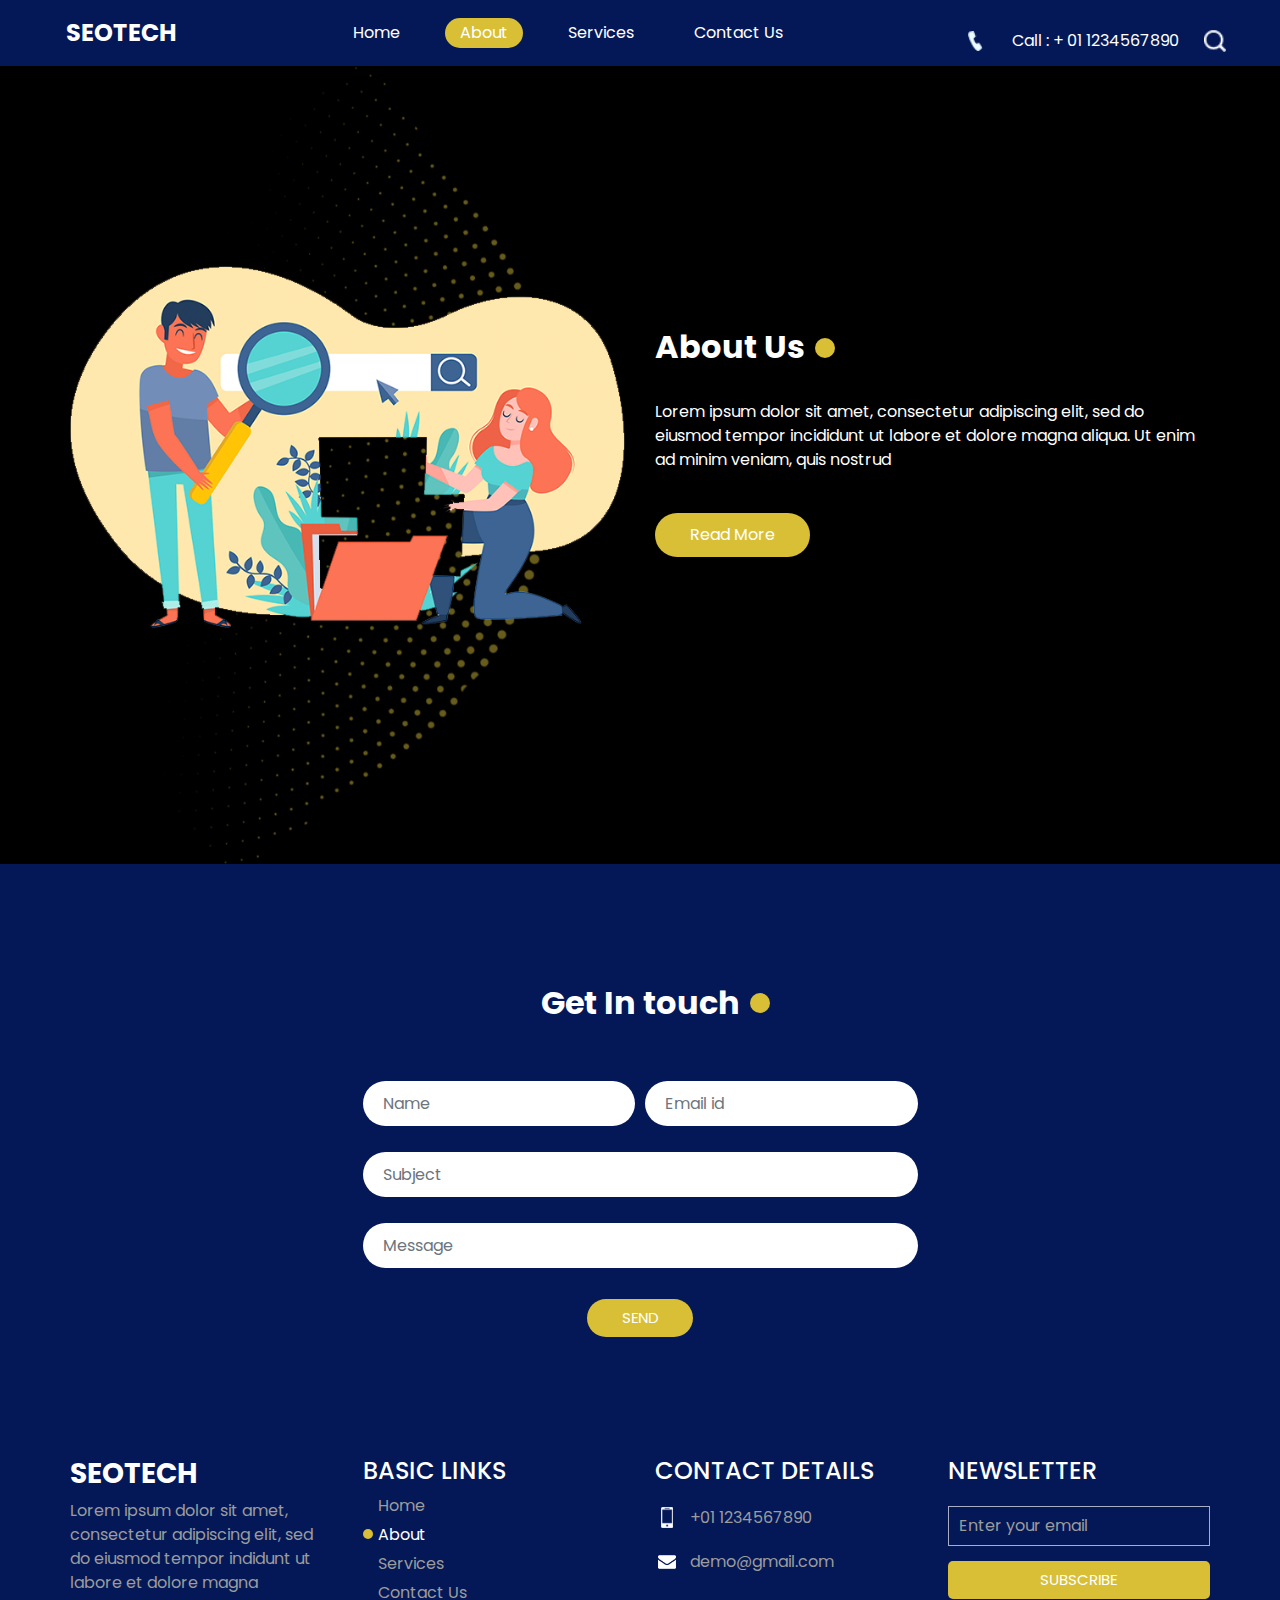
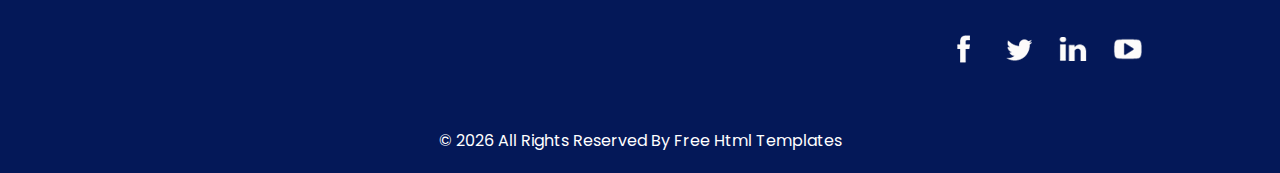
<file: about.html>
<!DOCTYPE html>
<html>

<head>
  <!-- Basic -->
  <meta charset="utf-8" />
  <meta http-equiv="X-UA-Compatible" content="IE=edge" />
  <!-- Mobile Metas -->
  <meta name="viewport" content="width=device-width, initial-scale=1, shrink-to-fit=no" />
  <!-- Site Metas -->
  <meta name="keywords" content="" />
  <meta name="description" content="" />
  <meta name="author" content="" />

  <title>Seotech</title>

  <!-- slider stylesheet -->
  <link rel="stylesheet" type="text/css" href="https://cdnjs.cloudflare.com/ajax/libs/OwlCarousel2/2.1.3/assets/owl.carousel.min.css" />

  <!-- bootstrap core css -->
  <link rel="stylesheet" type="text/css" href="css/bootstrap.css" />

  <!-- fonts style -->
  <link href="https://fonts.googleapis.com/css?family=Poppins:400,600,700&display=swap" rel="stylesheet">
  <!-- Custom styles for this template -->
  <link href="css/style.css" rel="stylesheet" />
  <!-- responsive style -->
  <link href="css/responsive.css" rel="stylesheet" />
</head>

<body class="sub_page">

  <div class="hero_area">
    <!-- header section strats -->
    <header class="header_section">
      <div class="container-fluid">
        <nav class="navbar navbar-expand-lg custom_nav-container ">
          <a class="navbar-brand" href="index.html">
            <span>
              Seotech
            </span>
          </a>
          </a>
          <button class="navbar-toggler" type="button" data-toggle="collapse" data-target="#navbarSupportedContent" aria-controls="navbarSupportedContent" aria-expanded="false" aria-label="Toggle navigation">
            <span class="s-1"> </span>
            <span class="s-2"> </span>
            <span class="s-3"> </span>
          </button>

          <div class="collapse navbar-collapse" id="navbarSupportedContent">
            <div class="d-flex mx-auto flex-column flex-lg-row align-items-center">
              <ul class="navbar-nav  ">
                <li class="nav-item ">
                  <a class="nav-link" href="index.html">Home <span class="sr-only">(current)</span></a>
                </li>
                <li class="nav-item active">
                  <a class="nav-link" href="about.html"> About</a>
                </li>
                <li class="nav-item">
                  <a class="nav-link" href="service.html"> Services </a>
                </li>
                <li class="nav-item">
                  <a class="nav-link" href="#contactLink">Contact Us</a>
                </li>
              </ul>
            </div>
            <div class="quote_btn-container ">
              <a href="">
                <img src="images/call.png" alt="">
                <span>
                  Call : + 01 1234567890
                </span>
              </a>
              <form class="form-inline">
                <button class="btn  my-2 my-sm-0 nav_search-btn" type="submit"></button>
              </form>
            </div>
          </div>
        </nav>
      </div>
    </header>
    <!-- end header section -->
  </div>

  <!-- about section -->

  <section class="about_section ">
    <div class="container">
      <div class="row">
        <div class="col-md-6">
          <div class="img-box">
            <img src="images/about-img2.png" alt="">
          </div>
        </div>
        <div class="col-md-6">
          <div class="detail-box">
            <div class="heading_container">
              <h2>
                About Us
              </h2>
            </div>
            <p>
              Lorem ipsum dolor sit amet, consectetur adipiscing elit, sed do eiusmod tempor incididunt ut labore et
              dolore magna aliqua. Ut enim ad minim veniam, quis nostrud
            </p>
            <a href="">
              Read More
            </a>
          </div>
        </div>
      </div>
    </div>
  </section>

  <!-- end about section -->


  <div class="footer_bg">

    <!-- contact section -->
    <section class="contact_section layout_padding" id="contactLink">
      <div class="container">
        <div class="heading_container">
          <h2>
            Get In touch
          </h2>
        </div>
      </div>
      <div class="container">
        <div class="row">
          <div class="col-lg-6 col-md-8 mx-auto">
            <form>
              <div class="form-row">
                <div class="form-group col-md-6">
                  <input type="text" class="form-control" id="inputName4" placeholder="Name ">
                </div>
                <div class="form-group col-md-6">
                  <input type="email" class="form-control" id="inputEmail4" placeholder="Email id">
                </div>

              </div>
              <div class="form-row">
                <div class="form-group col">
                  <input type="text" class="form-control" id="inputSubject4" placeholder="Subject">
                </div>
              </div>
              <div class="form-group">
                <input type="text" class="form-control" id="inputMessage" placeholder="Message">
              </div>
              <div class="d-flex justify-content-center">
                <button type="submit" class="">Send</button>
              </div>
            </form>
          </div>
        </div>
      </div>
    </section>


    <!-- end contact section -->



    <!-- info section -->
    <section class="info_section layout_padding2">
      <div class="container">
        <div class="row">
          <div class="col-md-3">
            <div class="info_logo">
              <h3>
                Seotech
              </h3>
              <p>
                Lorem ipsum dolor sit amet, consectetur adipiscing elit, sed do eiusmod tempor indidunt ut labore et
                dolore magna
              </p>
            </div>
          </div>
          <div class="col-md-3">
            <div class="info_links">
              <h4>
                BASIC LINKS
              </h4>
              <ul class="  ">
                <li class=" ">
                  <a class="" href="index.html">Home <span class="sr-only">(current)</span></a>
                </li>
                <li class="active">
                  <a class="" href="about.html"> About</a>
                </li>
                <li class="">
                  <a class="" href="service.html"> Services </a>
                </li>
                <li class="">
                  <a class="" href="#contactLink">Contact Us</a>
                </li>
              </ul>
            </div>
          </div>
          <div class="col-md-3">
            <div class="info_contact">
              <h4>
                CONTACT DETAILS
              </h4>
              <a href="">
                <div class="img-box">
                  <img src="images/telephone-white.png" width="12px" alt="">
                </div>
                <p>
                  +01 1234567890
                </p>
              </a>
              <a href="">
                <div class="img-box">
                  <img src="images/envelope-white.png" width="18px" alt="">
                </div>
                <p>
                  demo@gmail.com
                </p>
              </a>
            </div>
          </div>
          <div class="col-md-3">
            <div class="info_form ">
              <h4>
                NEWSLETTER
              </h4>
              <form action="">
                <input type="email" placeholder="Enter your email">
                <button>
                  Subscribe
                </button>
              </form>
              <div class="social_box">
                <a href="">
                  <img src="images/info-fb.png" alt="">
                </a>
                <a href="">
                  <img src="images/info-twitter.png" alt="">
                </a>
                <a href="">
                  <img src="images/info-linkedin.png" alt="">
                </a>
                <a href="">
                  <img src="images/info-youtube.png" alt="">
                </a>
              </div>
            </div>
          </div>
        </div>
      </div>
    </section>

    <!-- end info_section -->


    <!-- footer section -->
    <section class="container-fluid footer_section">
      <div class="container">
        <p>
          &copy; <span id="displayYear"></span> All Rights Reserved By
          <a href="https://html.design/">Free Html Templates</a>
        </p>
      </div>
    </section>
    <!-- footer section -->

  </div>

  <script type="text/javascript" src="js/jquery-3.4.1.min.js"></script>
  <script type="text/javascript" src="js/bootstrap.js"></script>
  <script type="text/javascript" src="js/custom.js"></script>


</body>

</html>
</file>
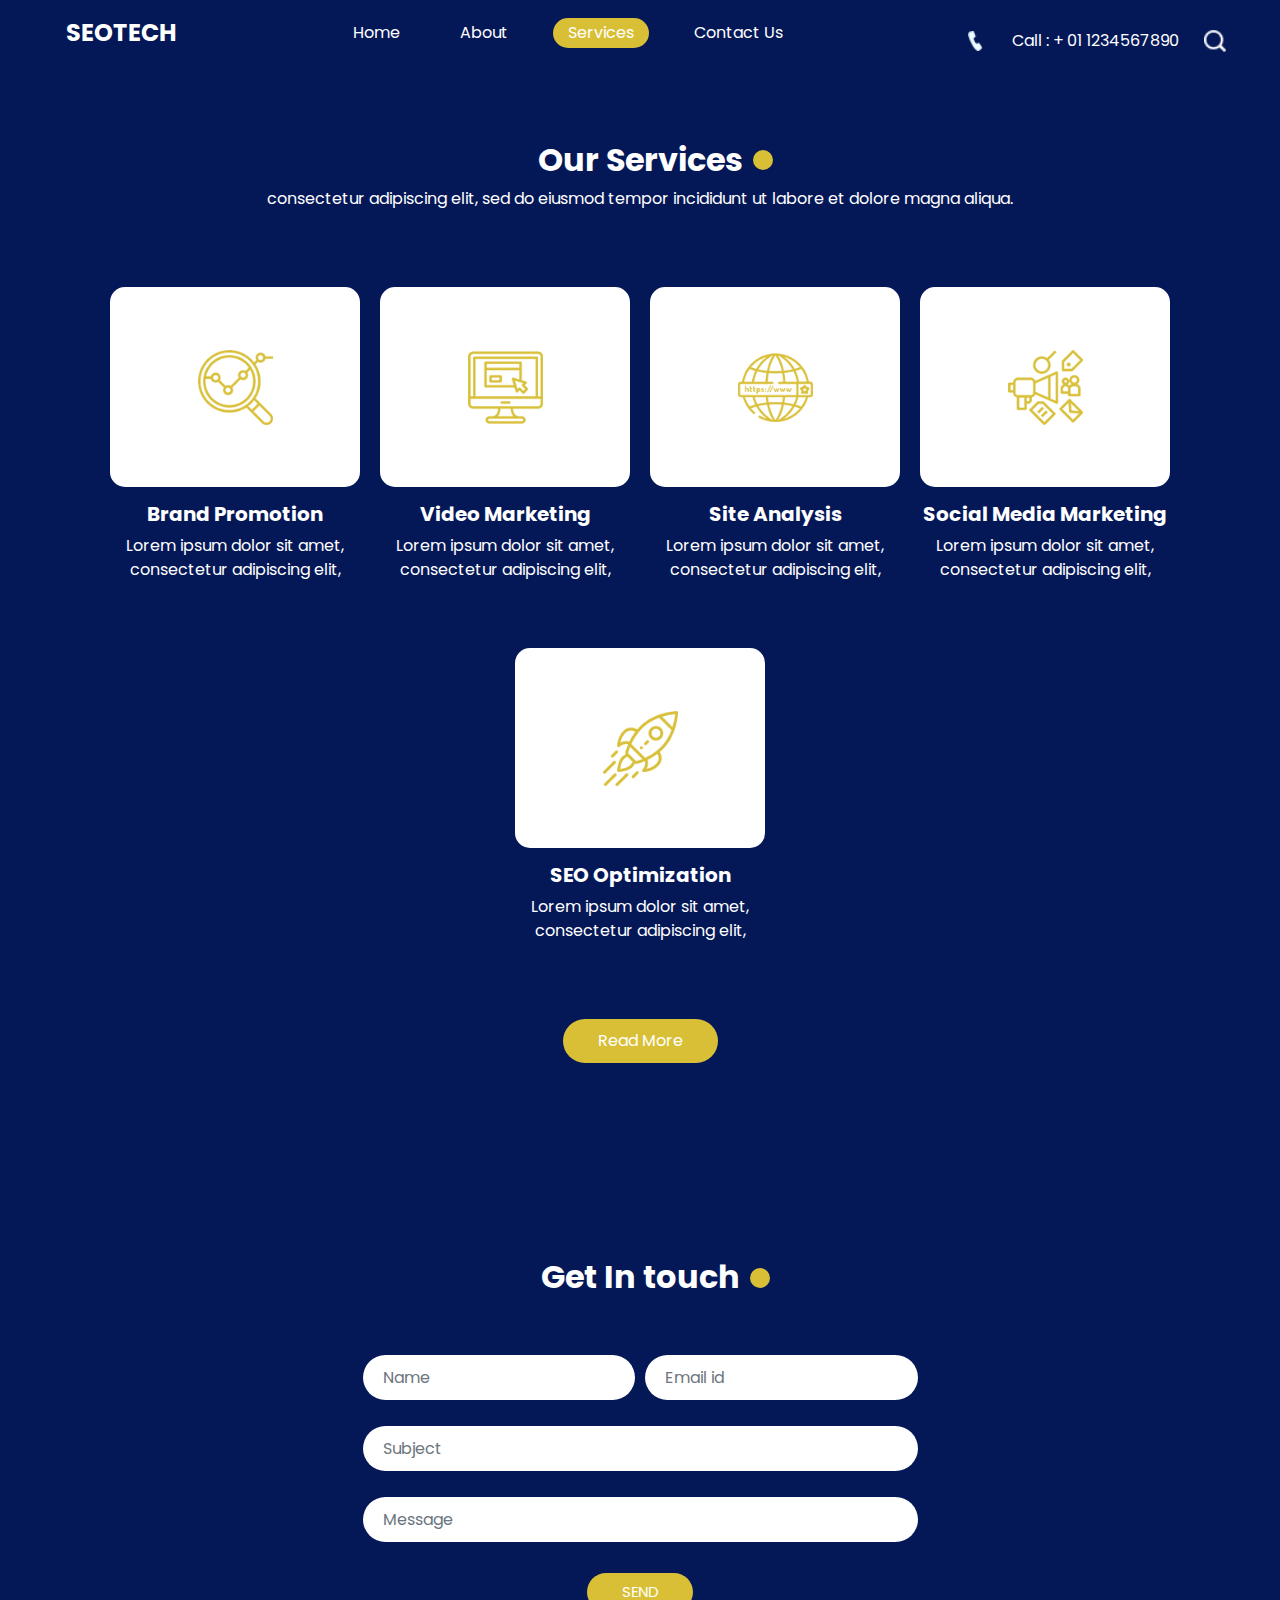
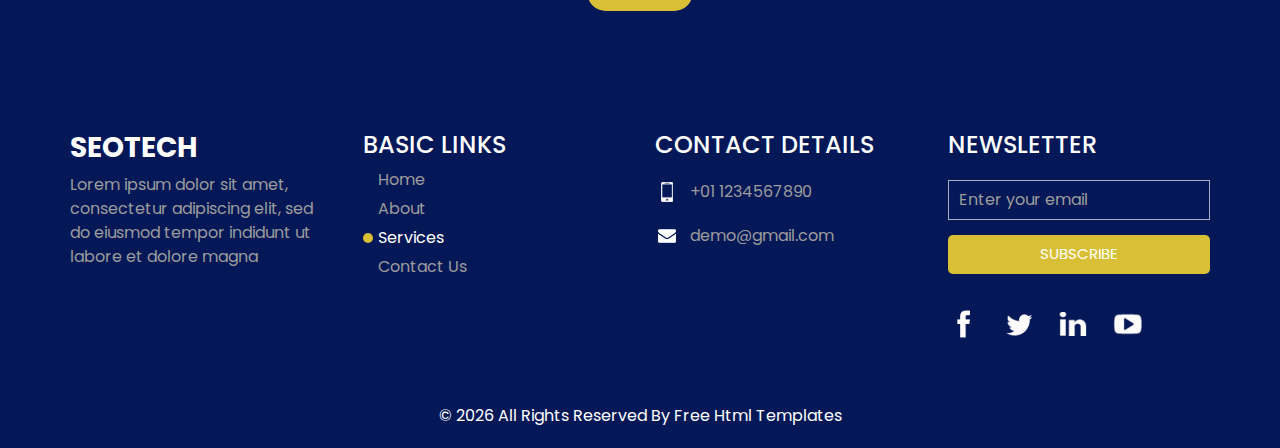
<file: service.html>
<!DOCTYPE html>
<html>

<head>
  <!-- Basic -->
  <meta charset="utf-8" />
  <meta http-equiv="X-UA-Compatible" content="IE=edge" />
  <!-- Mobile Metas -->
  <meta name="viewport" content="width=device-width, initial-scale=1, shrink-to-fit=no" />
  <!-- Site Metas -->
  <meta name="keywords" content="" />
  <meta name="description" content="" />
  <meta name="author" content="" />

  <title>Seotech</title>

  <!-- slider stylesheet -->
  <link rel="stylesheet" type="text/css" href="https://cdnjs.cloudflare.com/ajax/libs/OwlCarousel2/2.1.3/assets/owl.carousel.min.css" />

  <!-- bootstrap core css -->
  <link rel="stylesheet" type="text/css" href="css/bootstrap.css" />

  <!-- fonts style -->
  <link href="https://fonts.googleapis.com/css?family=Poppins:400,600,700&display=swap" rel="stylesheet">
  <!-- Custom styles for this template -->
  <link href="css/style.css" rel="stylesheet" />
  <!-- responsive style -->
  <link href="css/responsive.css" rel="stylesheet" />
</head>

<body class="sub_page">

  <div class="hero_area">
    <!-- header section strats -->
    <header class="header_section">
      <div class="container-fluid">
        <nav class="navbar navbar-expand-lg custom_nav-container ">
          <a class="navbar-brand" href="index.html">
            <span>
              Seotech
            </span>
          </a>
          </a>
          <button class="navbar-toggler" type="button" data-toggle="collapse" data-target="#navbarSupportedContent" aria-controls="navbarSupportedContent" aria-expanded="false" aria-label="Toggle navigation">
            <span class="s-1"> </span>
            <span class="s-2"> </span>
            <span class="s-3"> </span>
          </button>

          <div class="collapse navbar-collapse" id="navbarSupportedContent">
            <div class="d-flex mx-auto flex-column flex-lg-row align-items-center">
              <ul class="navbar-nav  ">
                <li class="nav-item ">
                  <a class="nav-link" href="index.html">Home <span class="sr-only">(current)</span></a>
                </li>
                <li class="nav-item">
                  <a class="nav-link" href="about.html"> About</a>
                </li>
                <li class="nav-item active">
                  <a class="nav-link" href="service.html"> Services </a>
                </li>
                <li class="nav-item">
                  <a class="nav-link" href="#contactLink">Contact Us</a>
                </li>
              </ul>
            </div>
            <div class="quote_btn-container ">
              <a href="">
                <img src="images/call.png" alt="">
                <span>
                  Call : + 01 1234567890
                </span>
              </a>
              <form class="form-inline">
                <button class="btn  my-2 my-sm-0 nav_search-btn" type="submit"></button>
              </form>
            </div>
          </div>
        </nav>
      </div>
    </header>
    <!-- end header section -->
  </div>

  <!-- service section -->
  <section class="service_section layout_padding">
    <div class="container-fluid">
      <div class="heading_container">
        <h2>
          Our Services
        </h2>
        <p>
          consectetur adipiscing elit, sed do eiusmod tempor incididunt ut labore et dolore magna aliqua.
        </p>
      </div>

      <div class="service_container">
        <div class="box">
          <div class="img-box">
            <img src="images/s-1.png" alt="">
          </div>
          <div class="detail-box">
            <h5>
              Brand Promotion
            </h5>
            <p>
              Lorem ipsum dolor sit amet, consectetur adipiscing elit,
            </p>
          </div>
        </div>
        <div class="box">
          <div class="img-box">
            <img src="images/s-2.png" alt="">
          </div>
          <div class="detail-box">
            <h5>
              Video Marketing

            </h5>
            <p>
              Lorem ipsum dolor sit amet, consectetur adipiscing elit,
            </p>
          </div>
        </div>
        <div class="box">
          <div class="img-box">
            <img src="images/s-3.png" alt="">
          </div>
          <div class="detail-box">
            <h5>
              Site Analysis
            </h5>
            <p>
              Lorem ipsum dolor sit amet, consectetur adipiscing elit,
            </p>
          </div>
        </div>
        <div class="box">
          <div class="img-box">
            <img src="images/s-4.png" alt="">
          </div>
          <div class="detail-box">
            <h5>
              Social Media Marketing
            </h5>
            <p>
              Lorem ipsum dolor sit amet, consectetur adipiscing elit,
            </p>
          </div>
        </div>
        <div class="box">
          <div class="img-box">
            <img src="images/s-5.png" alt="">
          </div>
          <div class="detail-box">
            <h5>
              SEO Optimization
            </h5>
            <p>
              Lorem ipsum dolor sit amet, consectetur adipiscing elit,
            </p>
          </div>
        </div>
      </div>
      <div class="btn-box">
        <a href="">
          Read More
        </a>
      </div>
    </div>
  </section>
  <!-- end service section -->

  <div class="footer_bg">

    <!-- contact section -->
    <section class="contact_section layout_padding" id="contactLink">
      <div class="container">
        <div class="heading_container">
          <h2>
            Get In touch
          </h2>
        </div>
      </div>
      <div class="container">
        <div class="row">
          <div class="col-lg-6 col-md-8 mx-auto">
            <form>
              <div class="form-row">
                <div class="form-group col-md-6">
                  <input type="text" class="form-control" id="inputName4" placeholder="Name ">
                </div>
                <div class="form-group col-md-6">
                  <input type="email" class="form-control" id="inputEmail4" placeholder="Email id">
                </div>

              </div>
              <div class="form-row">
                <div class="form-group col">
                  <input type="text" class="form-control" id="inputSubject4" placeholder="Subject">
                </div>
              </div>
              <div class="form-group">
                <input type="text" class="form-control" id="inputMessage" placeholder="Message">
              </div>
              <div class="d-flex justify-content-center">
                <button type="submit" class="">Send</button>
              </div>
            </form>
          </div>
        </div>
      </div>
    </section>


    <!-- end contact section -->



    <!-- info section -->
    <section class="info_section layout_padding2">
      <div class="container">
        <div class="row">
          <div class="col-md-3">
            <div class="info_logo">
              <h3>
                Seotech
              </h3>
              <p>
                Lorem ipsum dolor sit amet, consectetur adipiscing elit, sed do eiusmod tempor indidunt ut labore et
                dolore magna
              </p>
            </div>
          </div>
          <div class="col-md-3">
            <div class="info_links">
              <h4>
                BASIC LINKS
              </h4>
              <ul class="  ">
                <li class=" ">
                  <a class="" href="index.html">Home <span class="sr-only">(current)</span></a>
                </li>
                <li class="">
                  <a class="" href="about.html"> About</a>
                </li>
                <li class="active">
                  <a class="" href="service.html"> Services </a>
                </li>
                <li class="">
                  <a class="" href="#contactLink">Contact Us</a>
                </li>
              </ul>
            </div>
          </div>
          <div class="col-md-3">
            <div class="info_contact">
              <h4>
                CONTACT DETAILS
              </h4>
              <a href="">
                <div class="img-box">
                  <img src="images/telephone-white.png" width="12px" alt="">
                </div>
                <p>
                  +01 1234567890
                </p>
              </a>
              <a href="">
                <div class="img-box">
                  <img src="images/envelope-white.png" width="18px" alt="">
                </div>
                <p>
                  demo@gmail.com
                </p>
              </a>
            </div>
          </div>
          <div class="col-md-3">
            <div class="info_form ">
              <h4>
                NEWSLETTER
              </h4>
              <form action="">
                <input type="email" placeholder="Enter your email">
                <button>
                  Subscribe
                </button>
              </form>
              <div class="social_box">
                <a href="">
                  <img src="images/info-fb.png" alt="">
                </a>
                <a href="">
                  <img src="images/info-twitter.png" alt="">
                </a>
                <a href="">
                  <img src="images/info-linkedin.png" alt="">
                </a>
                <a href="">
                  <img src="images/info-youtube.png" alt="">
                </a>
              </div>
            </div>
          </div>
        </div>
      </div>
    </section>

    <!-- end info_section -->


    <!-- footer section -->
    <section class="container-fluid footer_section">
      <div class="container">
        <p>
          &copy; <span id="displayYear"></span> All Rights Reserved By
          <a href="https://html.design/">Free Html Templates</a>
        </p>
      </div>
    </section>
    <!-- footer section -->

  </div>

  <script type="text/javascript" src="js/jquery-3.4.1.min.js"></script>
  <script type="text/javascript" src="js/bootstrap.js"></script>
  <script type="text/javascript" src="js/custom.js"></script>


</body>

</html>
</file>
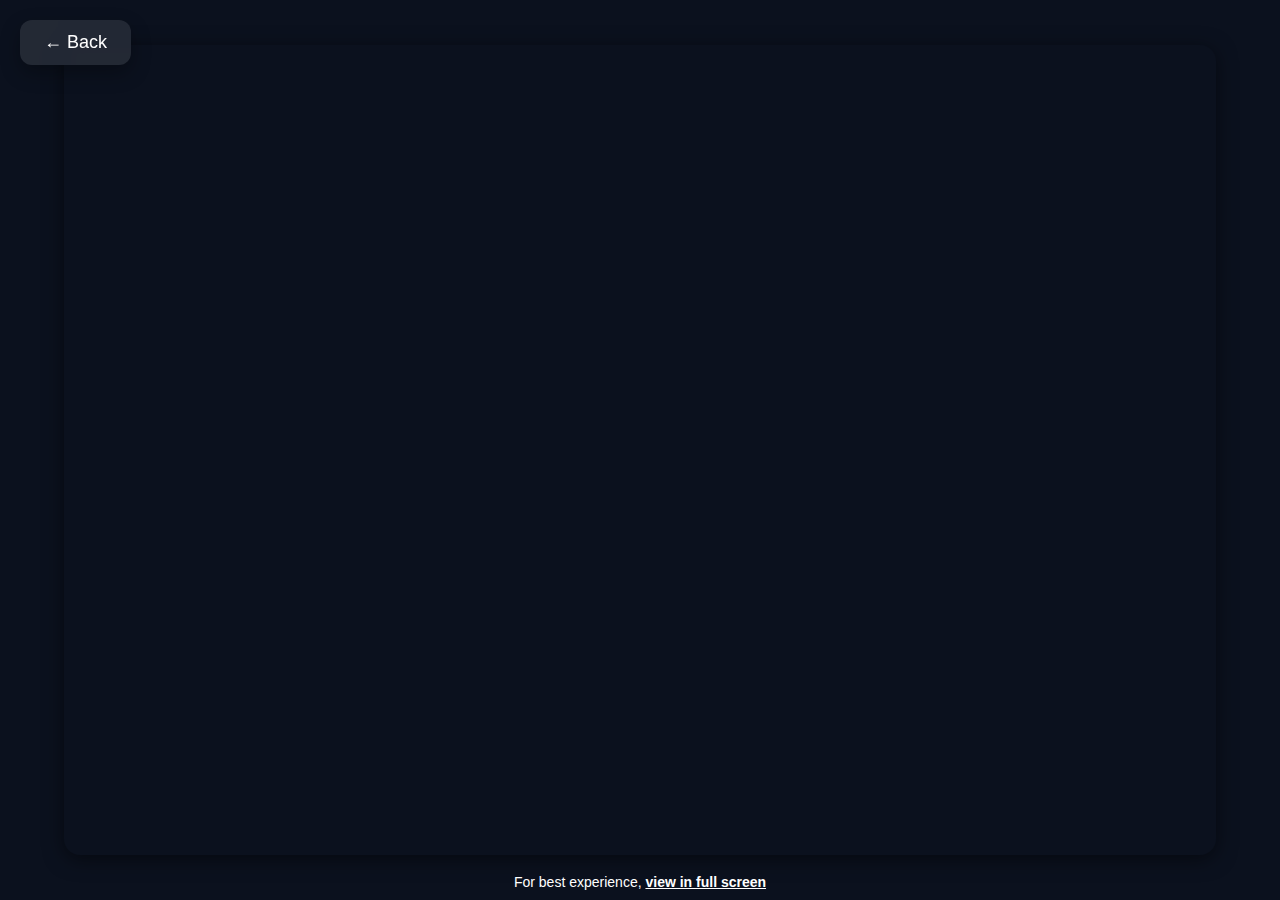
<file: work/digital_Studio.html>
<!DOCTYPE html>
<html lang="en">

<head>
    <meta charset="UTF-8">
    <meta name="viewport" content="width=device-width, initial-scale=1.0">
    <title>Harsh Kumar Rathore's Figma Portfolio</title>

    <!-- SEO Metadata -->
    <meta name="description" content="Explore Harsh Kumar Rathore's web design expertise through this portfolio. Embedded Figma prototypes showcasing innovative and user-centric designs. Specializing in Front-End Development and UI/UX design.">
    <meta name="keywords" content="Harsh Kumar Rathore, Portfolio, Figma, Full-Stack Developer, UI/UX, Web Design, Responsive Design, Web Development">
    <meta name="robots" content="index, follow">
    <meta name="author" content="Harsh Kumar Rathore">

    <!-- Open Graph Metadata for social sharing -->
    <meta property="og:title" content="Harsh Kumar Rathore's Figma Portfolio">
    <meta property="og:type" content="website">
    <meta property="og:url" content="https://hxrshrathore.me/figma-portfolio">
    <meta property="og:image" content="https://hxrshrathore.me/assets/img/Digital_Studio.webp">
    <meta property="og:description" content="Explore cutting-edge web design projects by Harsh Kumar Rathore embedded using Figma. Dive into innovative, user-centric UI/UX designs.">

    <!-- Twitter Metadata -->
    <meta name="twitter:card" content="summary_large_image">
    <meta name="twitter:title" content="Digital Studio by Harsh :)">
    <meta name="twitter:description" content="Explore cutting-edge web design projects by Harsh Kumar Rathore embedded using Figma. Dive into innovative, user-centric UI/UX designs.">
    <meta name="twitter:image" content="https://hxrshrathore.me/assets/img/Digital_Studio.webp">

    <!-- JSON-LD structured data for SEO -->
    <script type="application/ld+json">
    {
        "@context": "https://schema.org",
        "@type": "WebPage",
        "mainEntity": {
            "@type": "Person",
            "name": "Harsh Kumar Rathore",
            "url": "https://hxrshrathore.me",
            "sameAs": [
                "https://www.linkedin.com/in/harsh-kumar-rathore/",
                "https://github.com/Hxrshrathore",
                "https://twitter.com/Hxrshrathore"
            ],
            "jobTitle": "Front-End Developer",
            "alumniOf": "Kalinga Institute of Industrial Technology",
            "knowsAbout": ["HTML", "CSS", "JavaScript", "React", "Figma", "UI/UX Design"]
        }
    }
    </script>

    <!-- Google Analytics (replace with your ID) -->
    <script async src="https://www.googletagmanager.com/gtag/js?id=G-XXXXXXXXXX"></script>
    <script>
        window.dataLayer = window.dataLayer || [];
        function gtag(){dataLayer.push(arguments);}
        gtag('js', new Date());
        gtag('config', 'G-XXXXXXXXXX');
    </script>

    <!-- Inspectlet Heatmap (replace with your ID) -->
    <script type="text/javascript">
        (function() {
            window.__insp = window.__insp || [];
            __insp.push(['wid', 1326049498]);
            var ldinsp = function(){
                if(typeof window.__inspld != "undefined") return;
                window.__inspld = 1;
                var insp = document.createElement('script');
                insp.type = 'text/javascript';
                insp.async = true;
                insp.id = "inspsync";
                insp.src = ('https:' == document.location.protocol ? 'https' : 'http') + '://cdn.inspectlet.com/inspectlet.js?wid=1326049498&r=' + Math.floor(new Date().getTime()/3600000);
                var x = document.getElementsByTagName('script')[0];
                x.parentNode.insertBefore(insp, x);
            };
            setTimeout(ldinsp, 0);
        })();
    </script>

    <style>
        /* Basic styles */
        * {
            margin: 0;
            padding: 0;
            box-sizing: border-box;
        }

        body {
            font-family: 'Poppins', sans-serif;
            height: 100vh;
            display: flex;
            justify-content: center;
            align-items: center;
            background-color: #0B111E;
            overflow: hidden;
            position: relative;
        }

        .back-button {
            position: absolute;
            top: 20px;
            left: 20px;
            padding: 12px 24px;
            background: rgba(255, 255, 255, 0.1);
            backdrop-filter: blur(15px);
            border-radius: 12px;
            color: #ffffff;
            text-decoration: none;
            font-size: 18px;
            font-weight: 500;
            transition: background 0.3s ease, transform 0.3s ease, box-shadow 0.3s ease;
            box-shadow: 0 8px 20px rgba(0, 0, 0, 0.3);
            z-index: 1000;
            display: flex;
            align-items: center;
        }

        .embed-container {
            width: 100%;
            height: 100%;
            display: flex;
            justify-content: center;
            align-items: center;
        }

        .fullscreen-prompt {
            position: absolute;
            bottom: 10px;
            left: 50%;
            transform: translateX(-50%);
            color: #fff;
            font-size: 14px;
            z-index: 999;
        }

        .fullscreen-prompt a {
            color: #fff;
            font-weight: bold;
            text-decoration: underline;
            cursor: pointer;
        }
    </style>
</head>

<body>

    <!-- Back button -->
    <a href="https://hxrshrathore.me" class="back-button" id="backButton">
        &#8592; Back
    </a>

    <!-- Fullscreen prompt -->
    <div class="fullscreen-prompt">
        For best experience, <a id="fullscreenPrompt">view in full screen</a>
    </div>

    <!-- Embedded Figma design -->
    <div class="embed-container">
        <iframe id="figmaEmbed"
            style="border: none; width: 90vw; height: 90vh; border-radius: 16px; box-shadow: 0 4px 20px rgba(0, 0, 0, 0.5);"
            src="https://embed.figma.com/proto/4BrOZ3dwcNxOsOcKIeEKAm/WebItLab-v2?page-id=0%3A1&node-id=1-3&viewport=568%2C339%2C0.18&scaling=min-zoom&content-scaling=fixed&embed-host=share&hide-ui=1"
            allowfullscreen></iframe>
    </div>

    <script>
        const backButton = document.getElementById('backButton');
        const iframe = document.getElementById('figmaEmbed');
        const fullscreenPrompt = document.getElementById('fullscreenPrompt');

        // Fullscreen prompt action
        fullscreenPrompt.addEventListener('click', () => {
            if (iframe.requestFullscreen) {
                iframe.requestFullscreen();
            } else if (iframe.mozRequestFullScreen) {
                iframe.mozRequestFullScreen();
            } else if (iframe.webkitRequestFullscreen) {
                iframe.webkitRequestFullscreen();
            } else if (iframe.msRequestFullscreen) {
                iframe.msRequestFullscreen();
            }
        });

        // Hide back button in full-screen mode
        document.addEventListener('fullscreenchange', () => {
            if (document.fullscreenElement) {
                backButton.style.display = 'none';
            } else {
                backButton.style.display = 'flex';
            }
        });
    </script>

</body>

</html>
</file>
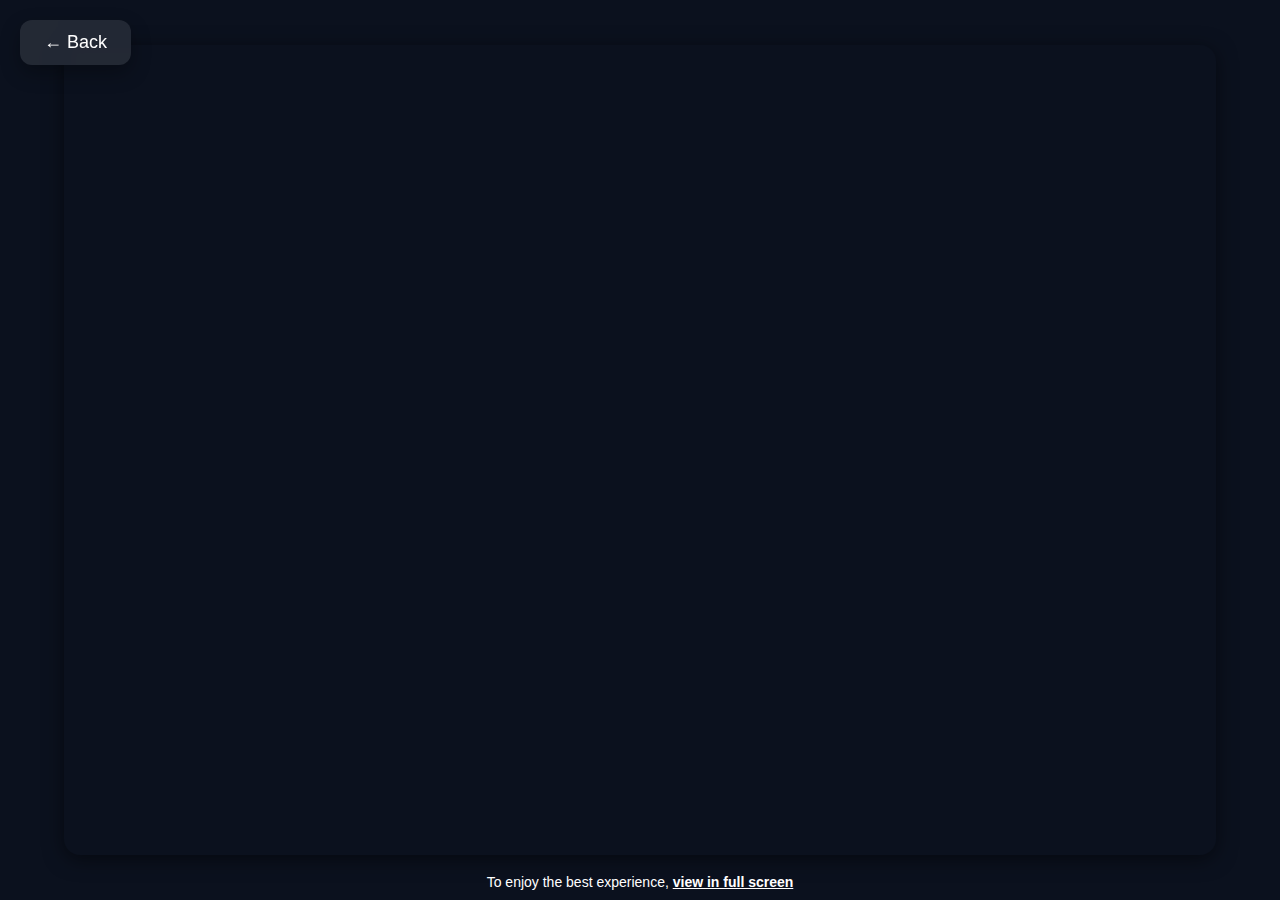
<file: work/digitalagency.html>
<!DOCTYPE html>
<html lang="en">
<head>
    <meta charset="UTF-8">
    <meta name="viewport" content="width=device-width, initial-scale=1.0">
    <title>Portfolio</title>
    <style>
        * {
            margin: 0;
            padding: 0;
            box-sizing: border-box;
        }

        body {
            font-family: 'Poppins', sans-serif;
            height: 100vh;
            display: flex;
            justify-content: center;
            align-items: center;
            background-color: #0B111E;
            overflow: hidden;
            position: relative;
        }

        .back-button {
            position: absolute;
            top: 20px;
            left: 20px;
            padding: 12px 24px;
            background: rgba(255, 255, 255, 0.1);
            backdrop-filter: blur(15px);
            border-radius: 12px;
            color: #ffffff;
            text-decoration: none;
            font-size: 18px;
            font-weight: 500;
            transition: background 0.3s ease, transform 0.3s ease, box-shadow 0.3s ease;
            box-shadow: 0 8px 20px rgba(0, 0, 0, 0.3);
            z-index: 1000;
            display: flex;
            align-items: center;
        }

        .back-button:hover {
            background: rgba(255, 255, 255, 0.3);
            transform: translateY(-5px);
        }

        .embed-container {
            width: 100%;
            height: 100%;
            display: flex;
            justify-content: center;
            align-items: center;
        }

        .fullscreen-prompt {
            position: absolute;
            bottom: 10px;
            left: 50%;
            transform: translateX(-50%);
            color: #fff;
            font-size: 14px;
            z-index: 999;
        }

        .fullscreen-prompt a {
            color: #fff;
            font-weight: bold;
            text-decoration: underline;
            cursor: pointer;
        }
    </style>
</head>
<body>

    <!-- Frosted glass back arrow button -->
    <a href="index.html" class="back-button" id="backButton">
        &#8592; Back
    </a>

    <!-- Fullscreen prompt -->
    <div class="fullscreen-prompt">
        To enjoy the best experience, <a id="fullscreenPrompt">view in full screen</a>
    </div>

    <!-- Embedded Figma design -->
    <div class="embed-container">
        <iframe id="figmaEmbed" 
            style="border: none; width: 90vw; height: 90vh; border-radius: 16px; box-shadow: 0 4px 20px rgba(0, 0, 0, 0.5);" 
            src="https://embed.figma.com/proto/4BrOZ3dwcNxOsOcKIeEKAm/WebItLab-v2?page-id=0%3A1&node-id=1-3&viewport=568%2C339%2C0.18&scaling=min-zoom&content-scaling=fixed&embed-host=share&hide-ui=1"
            allowfullscreen></iframe>
    </div>

    <script>
        const backButton = document.getElementById('backButton');
        const iframe = document.getElementById('figmaEmbed');
        const fullscreenPrompt = document.getElementById('fullscreenPrompt');

        // Prompt for full-screen
        fullscreenPrompt.addEventListener('click', () => {
            if (iframe.requestFullscreen) {
                iframe.requestFullscreen();
            } else if (iframe.mozRequestFullScreen) {
                iframe.mozRequestFullScreen();
            } else if (iframe.webkitRequestFullscreen) {
                iframe.webkitRequestFullscreen();
            } else if (iframe.msRequestFullscreen) { 
                iframe.msRequestFullscreen();
            }
        });

        // Hide back button when in full-screen mode
        document.addEventListener('fullscreenchange', () => {
            if (document.fullscreenElement) {
                backButton.style.display = 'none';
            } else {
                backButton.style.display = 'flex';
            }
        });

        // Works for older browsers as well
        document.addEventListener('webkitfullscreenchange', () => {
            if (document.webkitFullscreenElement) {
                backButton.style.display = 'none';
            } else {
                backButton.style.display = 'flex';
            }
        });

        document.addEventListener('mozfullscreenchange', () => {
            if (document.mozFullScreenElement) {
                backButton.style.display = 'none';
            } else {
                backButton.style.display = 'flex';
            }
        });

        document.addEventListener('msfullscreenchange', () => {
            if (document.msFullscreenElement) {
                backButton.style.display = 'none';
            } else {
                backButton.style.display = 'flex';
            }
        });
    </script>

</body>
</html>
</file>
<file: css/style.css>
body {
  font-family: "Poppins", sans-serif;
  color: #ffffff;
  background-color: #000000;
}

.layout_padding {
  padding: 75px 0;
}

.layout_padding2 {
  padding: 45px 0;
}

.layout_padding2-top {
  padding-top: 45px;
}

.layout_padding2-bottom {
  padding-bottom: 45px;
}

.layout_padding-top {
  padding-top: 75px;
}

.layout_padding-bottom {
  padding-bottom: 75px;
}

.heading_container {
  display: -webkit-box;
  display: -ms-flexbox;
  display: flex;
  -webkit-box-orient: vertical;
  -webkit-box-direction: normal;
      -ms-flex-direction: column;
          flex-direction: column;
  -webkit-box-align: start;
      -ms-flex-align: start;
          align-items: flex-start;
}

.heading_container h2 {
  position: relative;
  font-weight: bold;
}

.heading_container h2::before {
  content: "";
  position: absolute;
  width: 20px;
  height: 20px;
  background-color: #d8bf36;
  top: 50%;
  right: -30px;
  border-radius: 100%;
  -webkit-transform: translateY(-50%);
          transform: translateY(-50%);
}

/*header section*/
.hero_area {
  height: 98vh;
  position: relative;
  background-image: url(../images/hero-bg.png);
  background-size: cover;
  background-position: bottom;
}

.sub_page .hero_area {
  height: auto;
  background: none;
  background-color: #041858;
}

.sub_page .footer_bg {
  background: none;
  background-color: #041858;
  padding-top: 45px;
}

.header_section .container-fluid {
  padding-right: 25px;
  padding-left: 25px;
}

.header_section .nav_container {
  margin: 0 auto;
}

.custom_nav-container .navbar-nav .nav-item .nav-link {
  padding: 3px 15px;
  margin: 10px 15px;
  color: #ffffff;
  text-align: center;
  border-radius: 20px;
}

.custom_nav-container .navbar-nav .nav-item.active .nav-link, .custom_nav-container .navbar-nav .nav-item:hover .nav-link {
  background-color: #d8bf36;
}

a,
a:hover,
a:focus {
  text-decoration: none;
}

a:hover,
a:focus {
  color: initial;
}

.btn,
.btn:focus {
  outline: none !important;
  -webkit-box-shadow: none;
          box-shadow: none;
}

.custom_nav-container .nav_search-btn {
  background-image: url(../images/search-icon.png);
  background-size: 22px;
  background-repeat: no-repeat;
  background-position-y: 7px;
  width: 35px;
  height: 35px;
  padding: 0;
  border: none;
}

.navbar-brand {
  margin-left: 25px;
}

.navbar-brand span {
  font-size: 24px;
  font-weight: 700;
  color: #ffffff;
  text-transform: uppercase;
}

.custom_nav-container {
  z-index: 99999;
}

.navbar-expand-lg .navbar-collapse {
  -webkit-box-align: end;
      -ms-flex-align: end;
          align-items: flex-end;
}

.custom_nav-container .navbar-toggler {
  outline: none;
}

.custom_nav-container .navbar-toggler {
  padding: 0;
  width: 37px;
  height: 42px;
}

.custom_nav-container .navbar-toggler span {
  display: block;
  width: 35px;
  height: 4px;
  background-color: #ffffff;
  margin: 7px 0;
  -webkit-transition: all .3s;
  transition: all .3s;
}

.custom_nav-container .navbar-toggler[aria-expanded="true"] .s-1 {
  -webkit-transform: rotate(45deg);
          transform: rotate(45deg);
  margin: 0;
  margin-bottom: -4px;
}

.custom_nav-container .navbar-toggler[aria-expanded="true"] .s-2 {
  display: none;
}

.custom_nav-container .navbar-toggler[aria-expanded="true"] .s-3 {
  -webkit-transform: rotate(-45deg);
          transform: rotate(-45deg);
  margin: 0;
  margin-top: -4px;
}

.custom_nav-container .navbar-toggler[aria-expanded="false"] .s-1,
.custom_nav-container .navbar-toggler[aria-expanded="false"] .s-2,
.custom_nav-container .navbar-toggler[aria-expanded="false"] .s-3 {
  -webkit-transform: none;
          transform: none;
}

.quote_btn-container {
  display: -webkit-box;
  display: -ms-flexbox;
  display: flex;
  -webkit-box-align: center;
      -ms-flex-align: center;
          align-items: center;
}

.quote_btn-container a {
  color: #ffffff;
  margin-right: 25px;
}

.quote_btn-container a img {
  width: 15px;
  margin: 0 25px;
}

/*end header section*/
/* slider section */
.slider_section {
  height: calc(100% - 80px);
  display: -webkit-box;
  display: -ms-flexbox;
  display: flex;
  -webkit-box-align: center;
      -ms-flex-align: center;
          align-items: center;
  position: relative;
  z-index: 2;
  color: #3b3a3a;
}

.slider_section .row {
  -webkit-box-align: center;
      -ms-flex-align: center;
          align-items: center;
}

.slider_section div#carouselExampleIndicators {
  width: 100%;
  position: unset;
}

.slider_section .detail_box {
  color: #ffffff;
}

.slider_section .detail_box h1 {
  font-size: 4rem;
  font-weight: bold;
  margin-bottom: 30px;
}

.slider_section .detail_box .btn-box {
  margin: 30px -5px 0 -5px;
}

.slider_section .detail_box .btn-box a {
  width: 145px;
  text-align: center;
  margin: 5px;
}

.slider_section .detail_box .btn-box a.btn-1 {
  display: inline-block;
  padding: 8px 0;
  background-color: #d8bf36;
  color: #ffffff;
  border-radius: 30px;
}

.slider_section .detail_box .btn-box a.btn-1:hover {
  background-color: #e0cd61;
}

.slider_section .detail_box .btn-box a.btn-2 {
  display: inline-block;
  padding: 8px 0;
  background-color: #ffffff;
  color: #000000;
  border-radius: 30px;
}

.slider_section .detail_box .btn-box a.btn-2:hover {
  background-color: white;
}

.slider_section .img-box img {
  width: 100%;
}

.slider_section .slider_number-container {
  position: absolute;
  top: 8%;
  left: 10%;
  display: -webkit-box;
  display: -ms-flexbox;
  display: flex;
}

.slider_section .carousel_btn-container {
  width: 95px;
  position: absolute;
  bottom: 9%;
  display: -webkit-box;
  display: -ms-flexbox;
  display: flex;
  -webkit-box-pack: justify;
      -ms-flex-pack: justify;
          justify-content: space-between;
  right: 50%;
  z-index: 999;
  -webkit-transform: translateX(50%);
          transform: translateX(50%);
}

.slider_section .carousel_btn-container .carousel-control-prev,
.slider_section .carousel_btn-container .carousel-control-next {
  position: relative;
  width: 45px;
  height: 45px;
  border: none;
  border-radius: 100%;
  opacity: 1;
  background-repeat: no-repeat;
  background-size: 8px;
  background-position: center;
  background-color: #d8bf36;
}

.slider_section .carousel_btn-container .carousel-control-prev:hover,
.slider_section .carousel_btn-container .carousel-control-next:hover {
  background-color: #041858;
}

.slider_section .carousel_btn-container .carousel-control-prev {
  background-image: url(../images/left-angle.png);
}

.slider_section .carousel_btn-container .carousel-control-next {
  background-image: url(../images/right-angle.png);
  -webkit-transform: translateY(-10px);
          transform: translateY(-10px);
}

.about_section .row {
  -webkit-box-align: center;
      -ms-flex-align: center;
          align-items: center;
}

.about_section .img-box img {
  max-width: 100%;
}

.about_section .detail-box p {
  margin-top: 25px;
}

.about_section .detail-box a {
  display: inline-block;
  padding: 10px 35px;
  background-color: #d8bf36;
  color: #ffffff;
  border-radius: 30px;
  margin: 25px 0 45px 0;
}

.about_section .detail-box a:hover {
  background-color: #e0cd61;
}

.service_section {
  background-color: #041858;
  color: #ffffff;
  text-align: center;
}

.service_section .heading_container {
  -webkit-box-align: center;
      -ms-flex-align: center;
          align-items: center;
}

.service_section .service_container {
  display: -webkit-box;
  display: -ms-flexbox;
  display: flex;
  -webkit-box-pack: center;
      -ms-flex-pack: center;
          justify-content: center;
  padding: 35px 60px;
  -ms-flex-wrap: wrap;
      flex-wrap: wrap;
}

.service_section .service_container .box {
  margin: 25px 10px;
  min-width: 200px;
  width: 250px;
}

.service_section .service_container .box .img-box {
  display: -webkit-box;
  display: -ms-flexbox;
  display: flex;
  -webkit-box-pack: center;
      -ms-flex-pack: center;
          justify-content: center;
  -webkit-box-align: center;
      -ms-flex-align: center;
          align-items: center;
  height: 200px;
  background-color: #ffffff;
  border-radius: 15px;
}

.service_section .service_container .box .img-box img {
  width: 75px;
}

.service_section .service_container .box .detail-box {
  margin-top: 15px;
}

.service_section .service_container .box .detail-box h5 {
  font-weight: bold;
  position: relative;
}

.service_section .btn-box {
  display: -webkit-box;
  display: -ms-flexbox;
  display: flex;
  -webkit-box-pack: center;
      -ms-flex-pack: center;
          justify-content: center;
}

.service_section .btn-box a {
  display: inline-block;
  padding: 10px 35px;
  background-color: #d8bf36;
  color: #ffffff;
  border-radius: 30px;
}

.service_section .btn-box a:hover {
  background-color: #e0cd61;
}

.work_section .heading_container {
  margin-bottom: 45px;
}

.work_section .row {
  -webkit-box-align: center;
      -ms-flex-align: center;
          align-items: center;
}

.work_section .detail_container .box {
  margin-bottom: 20px;
  padding: 20px;
  -webkit-box-shadow: 0 0 25px 0 rgba(0, 0, 0, 0.15);
          box-shadow: 0 0 25px 0 rgba(0, 0, 0, 0.15);
}

.work_section .detail_container .box .top-box {
  display: -webkit-box;
  display: -ms-flexbox;
  display: flex;
  -webkit-box-align: center;
      -ms-flex-align: center;
          align-items: center;
}

.work_section .detail_container .box .top-box .icon-box {
  width: 50px;
  margin-right: 15px;
}

.work_section .detail_container .box .top-box .icon-box img {
  width: 100%;
}

.work_section .detail_container .box .top-box h5 {
  font-weight: 600;
  margin: 0;
}

.work_section .detail_container .box .bottom-box {
  margin-top: 10px;
}

.work_section .img-box img {
  max-width: 100%;
}

.work_section .btn-box {
  display: -webkit-box;
  display: -ms-flexbox;
  display: flex;
}

.work_section .btn-box a {
  display: inline-block;
  padding: 10px 25px;
  background-color: #d8bf36;
  color: #ffffff;
  border-radius: 30px;
}

.work_section .btn-box a:hover {
  background-color: #e0cd61;
}

.team_section {
  text-align: center;
}

.team_section .heading_container {
  -webkit-box-align: center;
      -ms-flex-align: center;
          align-items: center;
}

.team_section .team_container {
  display: -webkit-box;
  display: -ms-flexbox;
  display: flex;
  -webkit-box-pack: center;
      -ms-flex-pack: center;
          justify-content: center;
  padding: 25px 65px;
  -ms-flex-wrap: wrap;
      flex-wrap: wrap;
}

.team_section .team_container .box {
  margin: 35px 45px;
  min-width: 200px;
  width: 250px;
}

.team_section .team_container .box .img-box {
  display: -webkit-box;
  display: -ms-flexbox;
  display: flex;
  -webkit-box-pack: center;
      -ms-flex-pack: center;
          justify-content: center;
  -webkit-box-align: center;
      -ms-flex-align: center;
          align-items: center;
  border-radius: 15px;
  position: relative;
}

.team_section .team_container .box .img-box img {
  width: 100%;
}

.team_section .team_container .box .img-box::before {
  content: "";
  position: absolute;
  z-index: -1;
  top: 0;
  left: 50%;
  width: 120%;
  height: 75%;
  border-radius: 25px;
  -webkit-transform: translateX(-52.5%) rotate(-15deg);
          transform: translateX(-52.5%) rotate(-15deg);
  background-color: #041858;
}

.team_section .team_container .box .detail-box {
  margin-top: 15px;
}

.team_section .team_container .box .detail-box h5 {
  font-weight: bold;
  position: relative;
}

.team_section .team_container .box.b-2 {
  margin-top: 130px;
}

.team_section .team_container .box.b-3 {
  margin-top: 230px;
}

.team_section .btn-box {
  display: -webkit-box;
  display: -ms-flexbox;
  display: flex;
  -webkit-box-pack: center;
      -ms-flex-pack: center;
          justify-content: center;
}

.team_section .btn-box a {
  display: inline-block;
  padding: 10px 35px;
  background-color: #d8bf36;
  color: #ffffff;
  border-radius: 30px;
}

.team_section .btn-box a:hover {
  background-color: #e0cd61;
}

.client_section .box {
  display: -webkit-box;
  display: -ms-flexbox;
  display: flex;
  -webkit-box-orient: vertical;
  -webkit-box-direction: normal;
      -ms-flex-direction: column;
          flex-direction: column;
  margin-top: 45px;
}

.client_section .box .img-box img {
  max-width: 100%;
}

.client_section .box .detail-box {
  margin-top: 20px;
}

.client_section .box .detail-box h6 {
  font-size: 18px;
  font-weight: bold;
}

.client_section .carousel_btn-container {
  width: 100px;
  position: absolute;
  bottom: -50px;
  display: -webkit-box;
  display: -ms-flexbox;
  display: flex;
  -webkit-box-pack: justify;
      -ms-flex-pack: justify;
          justify-content: space-between;
  right: 15%;
  z-index: 999;
}

.client_section .carousel_btn-container .carousel-control-prev,
.client_section .carousel_btn-container .carousel-control-next {
  position: relative;
  width: 45px;
  height: 45px;
  border: none;
  border-radius: 100%;
  opacity: 1;
  background-repeat: no-repeat;
  background-size: 20px;
  background-position: center;
  background-color: #d8bf36;
}

.client_section .carousel_btn-container .carousel-control-prev:hover,
.client_section .carousel_btn-container .carousel-control-next:hover {
  background-color: #041858;
}

.client_section .carousel_btn-container .carousel-control-prev {
  background-image: url(../images/prev-white.png);
}

.client_section .carousel_btn-container .carousel-control-next {
  background-image: url(../images/next-white.png);
}

.footer_bg {
  background-image: url(../images/footer-bg.png);
  background-size: cover;
  background-position: right top;
  padding-top: 250px;
}

.contact_section {
  color: #ffffff;
}

.contact_section .heading_container {
  -webkit-box-align: center;
      -ms-flex-align: center;
          align-items: center;
  margin-bottom: 45px;
}

.contact_section form .form-control {
  border: none;
  background-color: #ffffff;
  outline: none;
  -webkit-box-shadow: none;
          box-shadow: none;
  border-radius: 30px;
  padding-left: 20px;
  height: 45px;
  margin: 5px 0;
}

.contact_section button {
  display: inline-block;
  padding: 8px 35px;
  background-color: #d8bf36;
  color: #ffffff;
  border-radius: 30px;
  text-transform: uppercase;
  border: none;
  -webkit-box-shadow: none;
          box-shadow: none;
  outline: none;
  margin-top: 15px;
  font-size: 15px;
}

.contact_section button:hover {
  background-color: #e0cd61;
}

.info_section {
  color: #ffffff;
}

.info_section p {
  color: #9c9c9c;
}

.info_section .info_logo h3 {
  text-transform: uppercase;
  font-weight: bold;
}

.info_section h5 {
  margin-bottom: 25px;
  font-size: 24px;
}

.info_section .info_contact .img-box {
  width: 35px;
  display: -webkit-box;
  display: -ms-flexbox;
  display: flex;
  -webkit-box-pack: center;
      -ms-flex-pack: center;
          justify-content: center;
}

.info_section .info_contact p {
  margin: 0;
}

.info_section .info_contact a {
  display: -webkit-box;
  display: -ms-flexbox;
  display: flex;
  -webkit-box-align: center;
      -ms-flex-align: center;
          align-items: center;
  margin: 20px 0;
}

.info_section .info_contact a p {
  color: #9c9c9c;
}

.info_section .info_contact a:hover p {
  color: #ffffff;
}

.info_section .info_contact a img {
  height: auto;
  margin-right: 12px;
}

.info_section .info_links ul {
  padding-left: 15px;
}

.info_section .info_links ul li {
  list-style-type: none;
  margin: 5px 0;
}

.info_section .info_links ul li a {
  color: #9c9c9c;
  position: relative;
}

.info_section .info_links ul li a::before {
  display: none;
  content: "";
  position: absolute;
  left: -15px;
  top: 50%;
  width: 10px;
  height: 10px;
  border-radius: 100%;
  -webkit-transform: translateY(-50%);
          transform: translateY(-50%);
  background-color: #d8bf36;
}

.info_section .info_links ul li a:hover {
  color: #ffffff;
}

.info_section .info_links ul li.active a {
  color: #ffffff;
}

.info_section .info_links ul li.active a::before {
  display: block;
}

.info_section .info_form form {
  margin-top: 20px;
}

.info_section .info_form form input {
  border: 1px solid #a6adc4;
  background-color: transparent;
  outline: none;
  width: 100%;
  padding: 7px 10px;
  color: #ffffff;
}

.info_section .info_form form input::-webkit-input-placeholder {
  color: #9c9c9c;
}

.info_section .info_form form input:-ms-input-placeholder {
  color: #9c9c9c;
}

.info_section .info_form form input::-ms-input-placeholder {
  color: #9c9c9c;
}

.info_section .info_form form input::placeholder {
  color: #9c9c9c;
}

.info_section .info_form form button {
  display: inline-block;
  padding: 8px 30px;
  background-color: #d8bf36;
  color: #ffffff;
  border-radius: 5px;
  margin-top: 15px;
  text-transform: uppercase;
  font-size: 15px;
  border: none;
  width: 100%;
}

.info_section .info_form form button:hover {
  background-color: #e0cd61;
}

.info_section .info_form .social_box {
  margin-top: 35px;
  width: 100%;
  display: -webkit-box;
  display: -ms-flexbox;
  display: flex;
}

.info_section .info_form .social_box a {
  margin-right: 25px;
}

/* footer section*/
.footer_section {
  display: -webkit-box;
  display: -ms-flexbox;
  display: flex;
  -webkit-box-pack: center;
      -ms-flex-pack: center;
          justify-content: center;
  position: relative;
}

.footer_section p {
  color: #ffffff;
  margin: 0 auto;
  text-align: center;
  padding: 20px;
}

.footer_section a {
  color: #ffffff;
}
/*# sourceMappingURL=style.css.map */
</file>
<file: css/responsive.css>
@media (max-width: 1120px) {
  .team_section .team_container .box.b-3 {
    margin-top: 100px;
  }
}

@media (max-width: 992px) {

  .hero_area {
    height: auto;
  }

  .navbar-brand {
    margin-left: 0;
  }

  .slider_section {
    padding: 45px 0 175px 0;
  }

  .footer_bg {
    padding-top: 125px;
  }

  /* 
  .quote_btn-container {
    display: none;
  } */
  .quote_btn-container {
    flex-direction: column;
    align-items: center;
  }

  .quote_btn-container a {
    display: none;
  }

  .custom_nav-container .nav_search-btn {
    background-position: center;
  }
}

@media (max-width: 768px) {


  .slider_section .detail_box {
    text-align: center;
  }

  .slider_section {
    padding: 45px 0 200px 0;
  }

  .slider_section .img-box {
    margin-top: 45px;
  }

  .slider_section .carousel_btn-container {
    bottom: 11%;
  }

  .about_section .row {
    flex-direction: column-reverse;
  }

  .about_section .detail-box {
    margin-top: 45px;
  }

  .about_section .img-box {
    margin-top: -115px;
  }

  .work_section .img-box {
    margin-top: 25px;
  }

  .work_section .btn-box {
    justify-content: center;
    margin-top: 35px;
  }

  .team_section .team_container .box.b-2 {
    margin-top: 100px;
  }

  .client_section {
    text-align: center;
    margin-bottom: 45px;
  }

  .client_section .heading_container {
    align-items: center;

  }

  .client_section .box {
    align-items: center;
  }

  .client_section .carousel_btn-container {
    bottom: -100px;
    right: 50%;
    transform: translateX(50%);
  }

  .footer_bg {
    padding-top: 75px;
  }

  .info_section .row>div {
    display: flex;
    flex-direction: column;
    align-items: center;
    margin-bottom: 15px;
    text-align: center;
  }

  .info_section .info_form .social_box {
    justify-content: center;
  }
}

@media (max-width: 576px) {
  .slider_section .detail_box h1 {
    font-size: 3.5rem;
  }
}

@media (max-width: 480px) {}

@media (max-width: 420px) {
  .slider_section .detail_box h1 {
    font-size: 3rem;
  }
}

@media (max-width: 360px) {}

@media (min-width: 1200px) {
  .container {
    max-width: 1170px;
  }
}
</file>
